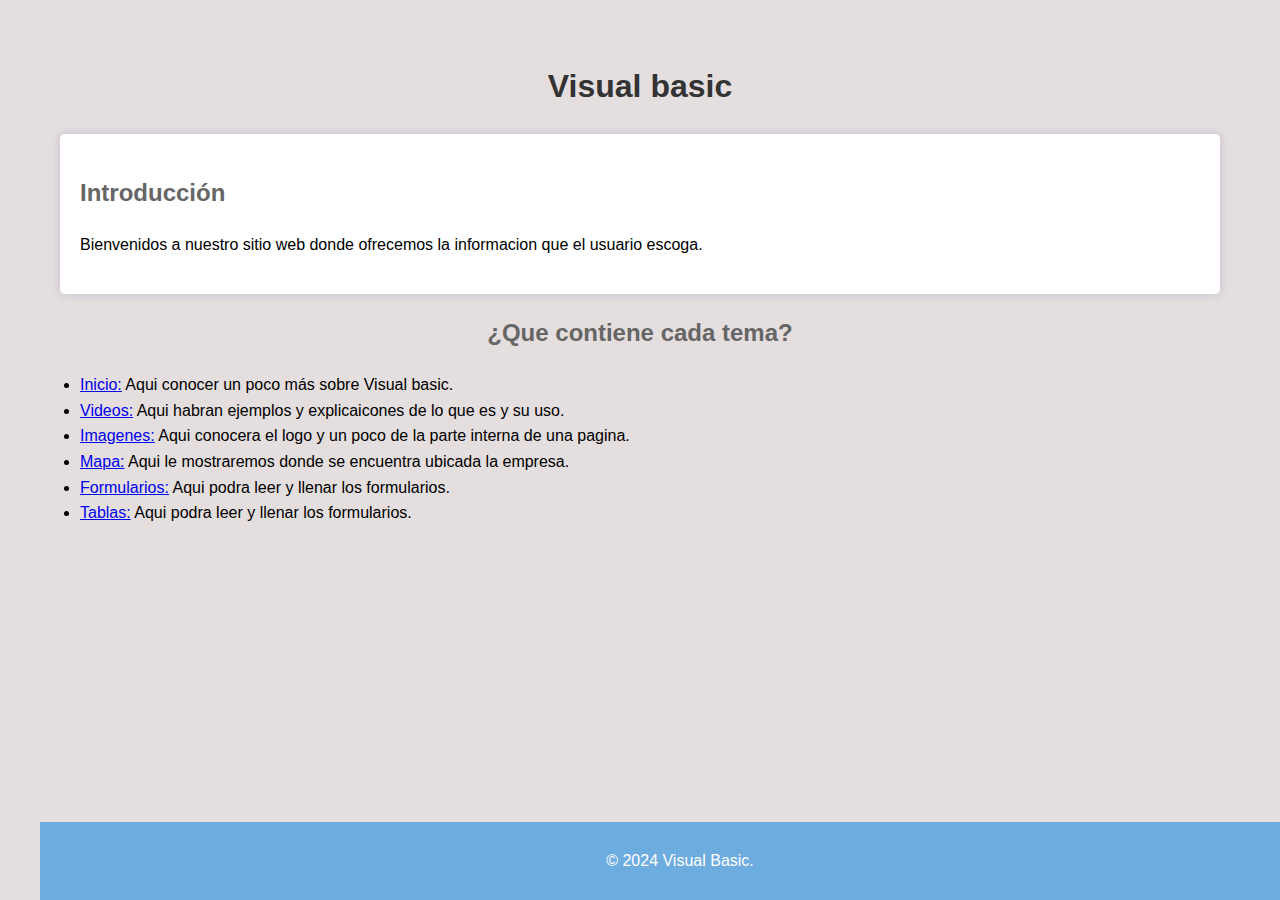
<file: Index.html>
<!DOCTYPE html>
<html lang="es">
<head>
    <meta charset="UTF-8">
    <meta name="viewport" content="width=device-width, initial-scale=1.0">
    <title>Index</title>
    <link rel="stylesheet" href="css.css">
</head>
<center><h1>Visual basic</h1></center>
<section>
    <h2>Introducción</h2>
    <p>Bienvenidos a nuestro sitio web donde ofrecemos la informacion que el usuario escoga.</p>
</section>
<center><h2>¿Que contiene cada tema?</h2></center>
<body>
    <div id="header">
        <ul class="menu">
            <li><a href="Inicio.html">Inicio:</a> Aqui conocer un poco más sobre Visual basic.</li>
            <li><a href="Videos.html">Videos:</a> Aqui habran ejemplos y explicaicones de lo que es y su uso.</li>
            <li><a href="Imagenes.html">Imagenes:</a> Aqui conocera el logo y un poco de la parte interna de una pagina.</li>
            <li><a href="Mapa.html">Mapa:</a> Aqui le mostraremos donde se encuentra ubicada la empresa.</li>
            <li><a href="Formularios.html">Formularios:</a> Aqui podra leer y llenar los formularios.</li>
            <li><a href="Tablas.html">Tablas:</a> Aqui podra leer y llenar los formularios.</li>
        </ul>
    </div>    
    <footer style="text-align: center; margin-top: 40px;">
        <p>&copy; 2024 Visual Basic.</p>
    </footer>
</body>
</html>
</file>
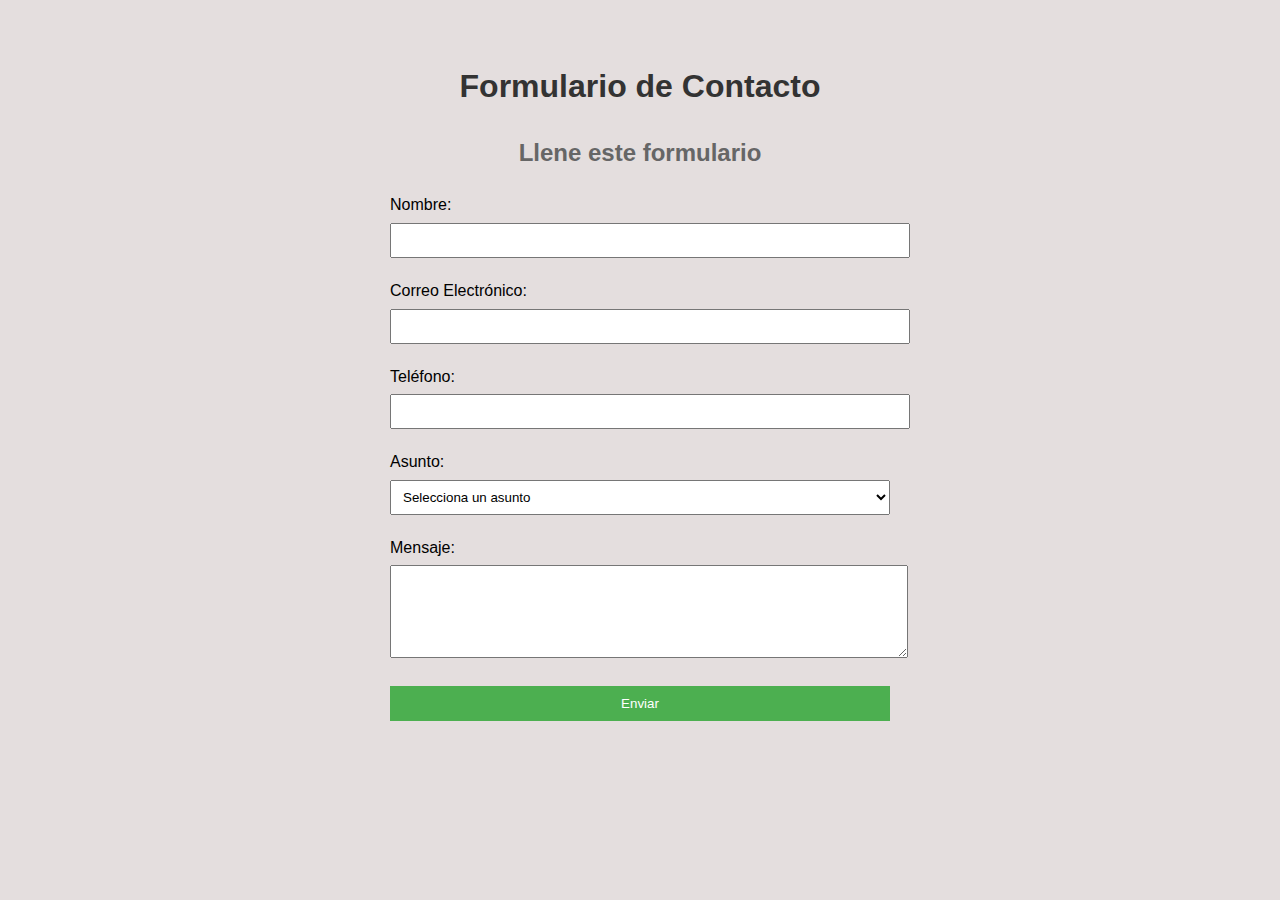
<file: Formularios.html>
<!DOCTYPE html>
<html lang="es">
<head>
    <meta charset="UTF-8">
    <meta name="viewport" content="width=device-width, initial-scale=1.0">
    <title>Formulario</title>
    <link rel="stylesheet" href="css.css">
</head>
<body>

    <h1 style="text-align: center;">Formulario de Contacto</h1>

    <h2 style="text-align: center;">Llene este formulario</h2>

    <form action="#" method="post" style="max-width: 500px; margin: auto;">

        <label for="nombre">Nombre:</label><br>

        <input type="text" id="nombre" name="nombre" required style="width: 100%; padding: 8px; margin: 5px 0 20px 0;"><br>

        <label for="email">Correo Electrónico:</label><br>

        <input type="email" id="email" name="email" required style="width: 100%; padding: 8px; margin: 5px 0 20px 0;"><br>

        <label for="telefono">Teléfono:</label><br>

        <input type="tel" id="telefono" name="telefono" required style="width: 100%; padding: 8px; margin: 5px 0 20px 0;"><br>

        <label for="asunto">Asunto:</label><br>
        <select id="asunto" name="asunto" required style="width: 100%; padding: 8px; margin: 5px 0 20px 0;">

            <option value="">Selecciona un asunto</option>

            <option value="consulta">Consulta General</option>

            <option value="soporte">Soporte Técnico</option>

            <option value="otros">Otros</option>

        </select><br>

        <label for="mensaje">Mensaje:</label><br>

        <textarea id="mensaje" name="mensaje" rows="5" required style="width: 100%; padding: 8px; margin: 5px 0 20px 0;"></textarea><br>

        <input type="submit" value="Enviar" style="width: 100%; padding: 10px; background-color: #4CAF50; color: white; border: none; cursor: pointer;">
        
    </form>

</body>
</html>
</file>
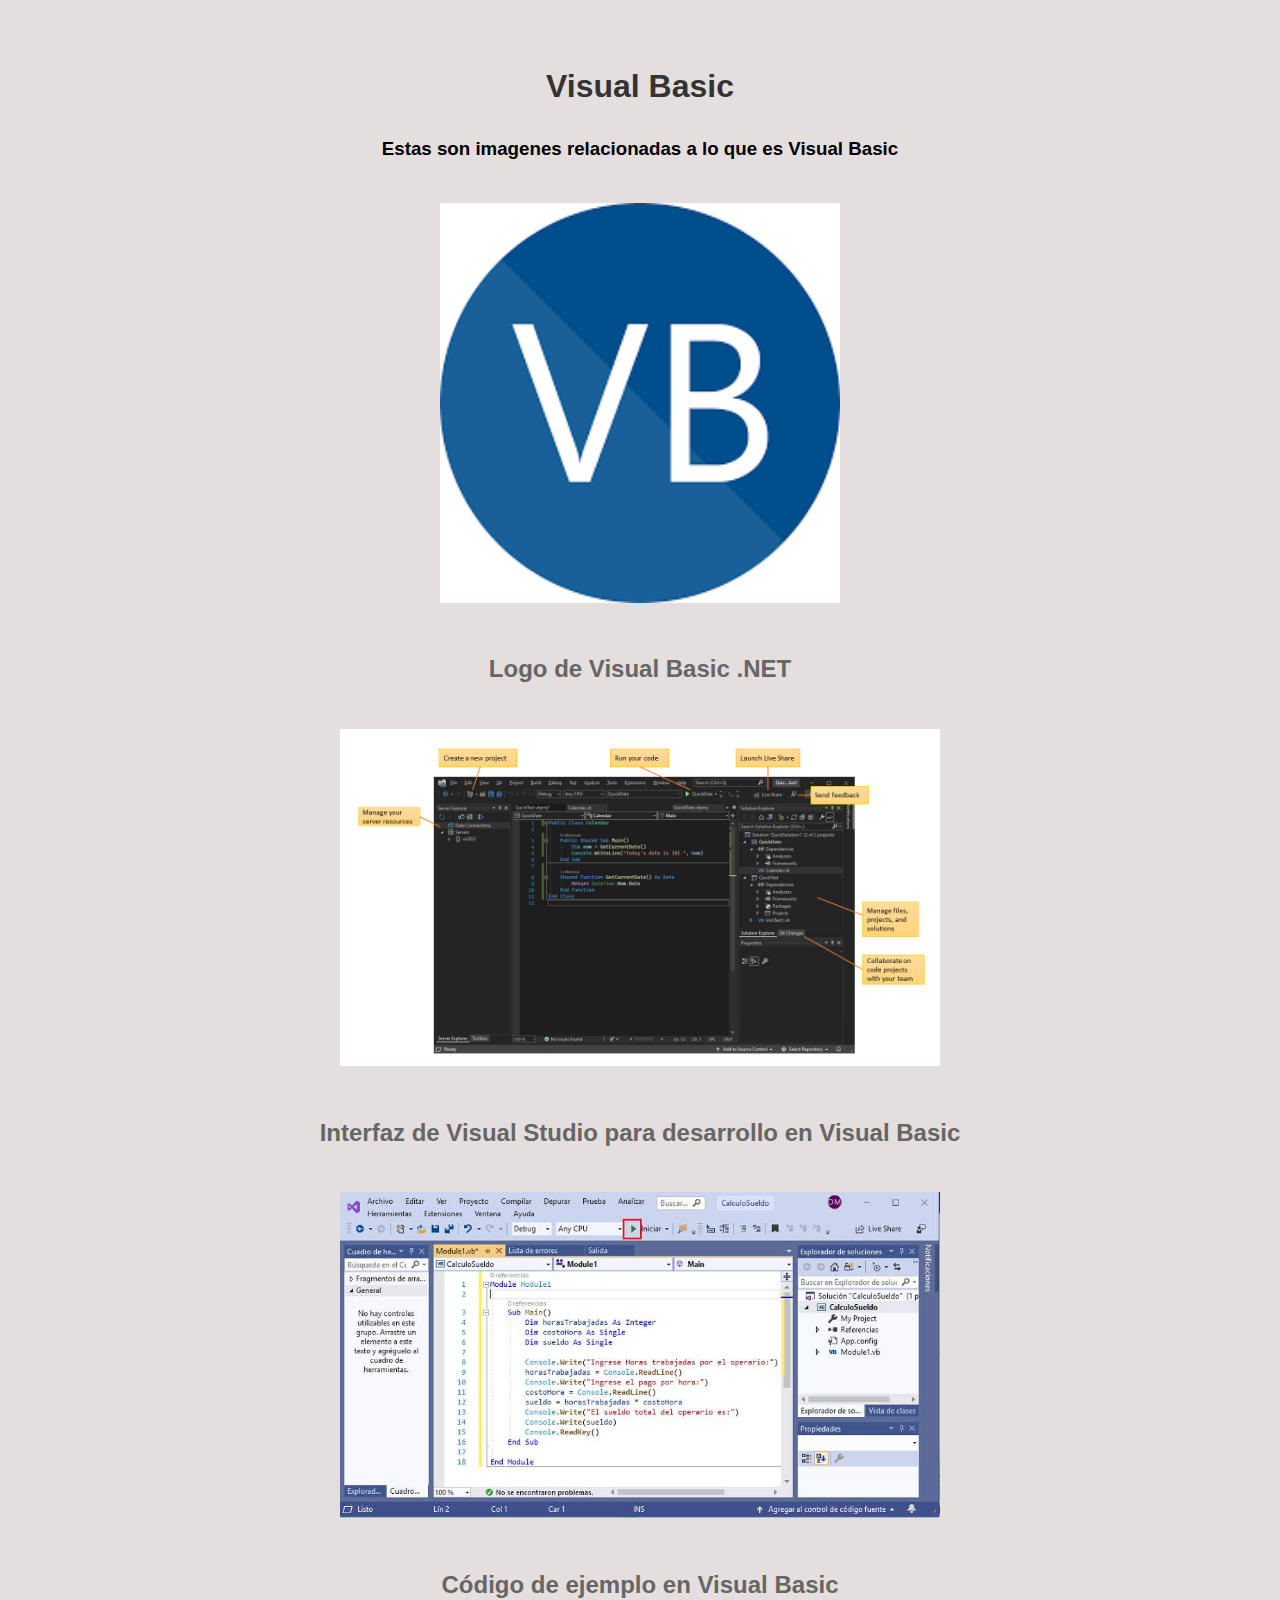
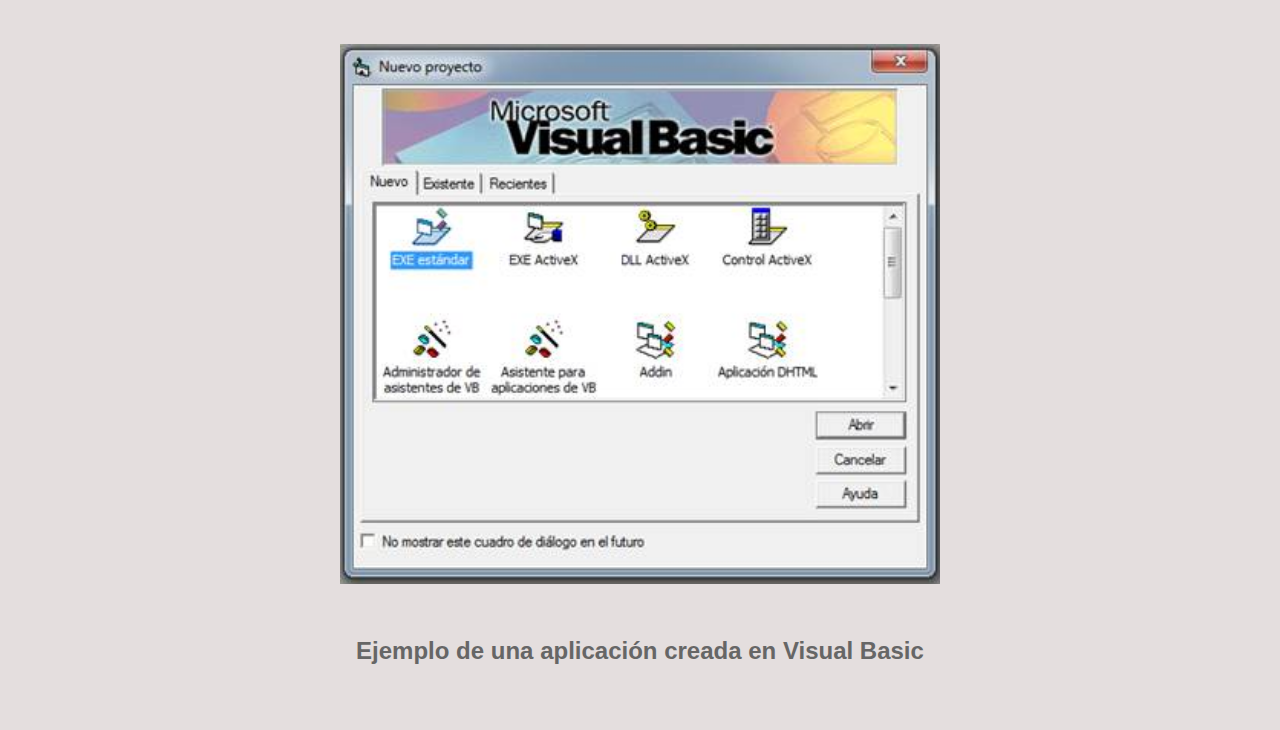
<file: Imagenes.html>
<!DOCTYPE html>
<html lang="es">
<head>
    <meta charset="UTF-8">
    <meta name="viewport" content="width=device-width, initial-scale=1.0">
    <title>Imagenes</title>
    <link rel="stylesheet" href="css.css">
</head>
<body>

    <h1 style="text-align: center;">Visual Basic</h1>
    <h3 style="text-align: center;">Estas son imagenes relacionadas a lo que es Visual Basic</h3>

    <div style="text-align: center;">
        <img src="img/Logo.png" alt="Logo de Visual Basic" style="width: 400px; height: auto; margin: 20px;">
        <h2>Logo de Visual Basic .NET</h2>
    </div>

    <div style="text-align: center;">
        <img src="img/Interfaz.png" alt="Interfaz de Visual Studio" style="width: 600px; height: auto; margin: 20px;">
        <h2>Interfaz de Visual Studio para desarrollo en Visual Basic</h2>
    </div>


    <div style="text-align: center;">
        <img src="img/Codigo.jpg" alt="Código en Visual Basic" style="width: 600px; height: auto; margin: 20px;">
        <h2>Código de ejemplo en Visual Basic </h2>
    </div>


    <div style="text-align: center;">
        <img src="img/Aplicacion.jpg" alt="Ejemplo de aplicación en Visual Basic" style="width: 600px; height: auto; margin: 20px;">
        <h2>Ejemplo de una aplicación creada en Visual Basic</h2>
    </div>
</body>
</html>
</file>
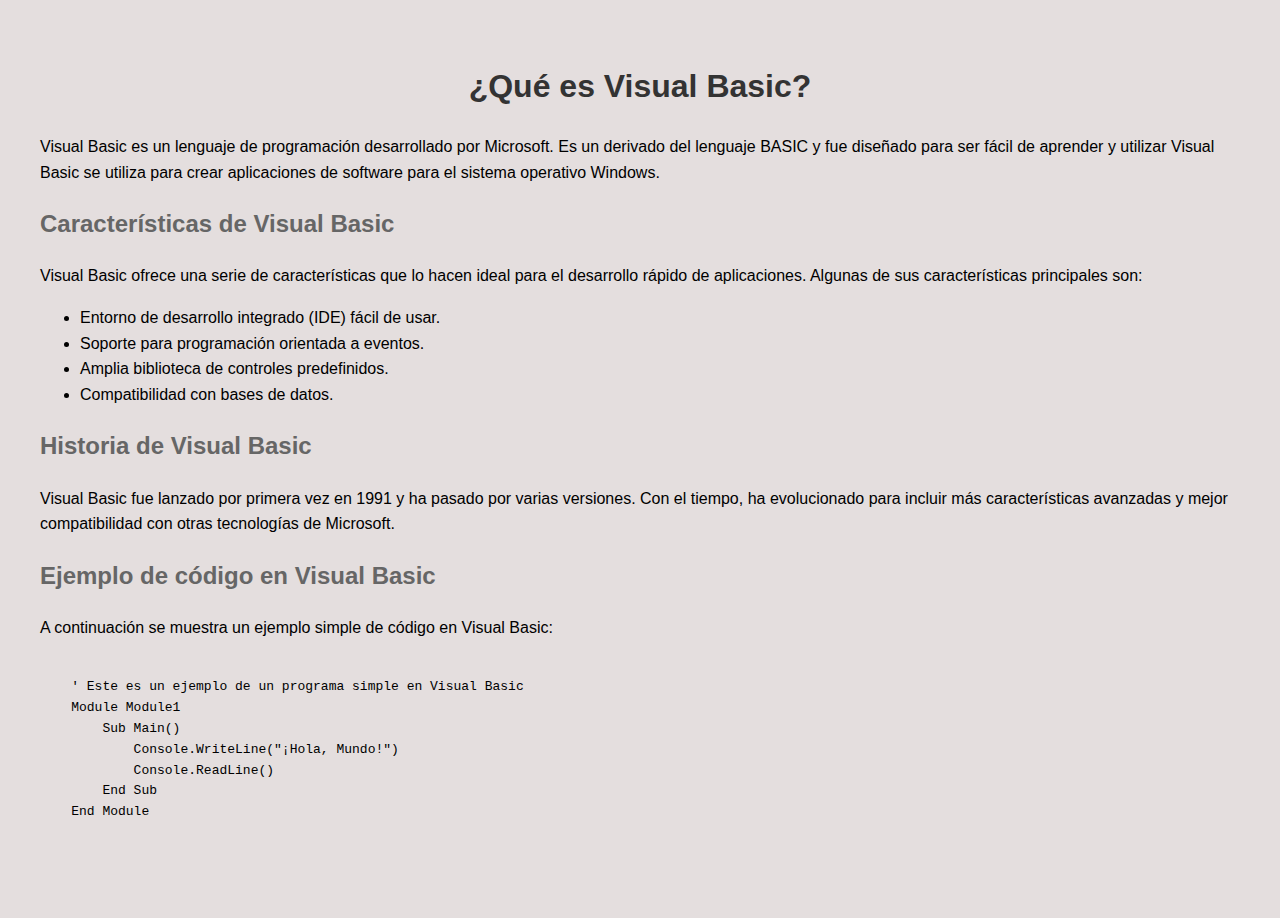
<file: Inicio.html>
<!DOCTYPE html>
<html lang="es">
<head>
    <meta charset="UTF-8">
    <meta name="viewport" content="width=device-width, initial-scale=1.0">
    <link rel="stylesheet" href="css.css">
    <center><title>Visual Basic</title></center>   
</head>
<body>
<center>
    <h1>¿Qué es Visual Basic?</h1>
</center>
    <p>Visual Basic es un lenguaje de programación desarrollado por Microsoft. Es un derivado del lenguaje BASIC y fue diseñado para ser fácil de aprender y utilizar Visual Basic se utiliza para crear aplicaciones de software para el sistema operativo Windows.</p>

    <h2>Características de Visual Basic</h2>

    <p>Visual Basic ofrece una serie de características que lo hacen ideal para el desarrollo rápido de aplicaciones. Algunas de sus características principales son:</p>

    <ul>
        <li>Entorno de desarrollo integrado (IDE) fácil de usar.</li>
        <li>Soporte para programación orientada a eventos.</li>
        <li>Amplia biblioteca de controles predefinidos.</li>
        <li>Compatibilidad con bases de datos.</li>
    </ul>

    <h2>Historia de Visual Basic</h2>

    <p>Visual Basic fue lanzado por primera vez en 1991 y ha pasado por varias versiones. Con el tiempo, ha evolucionado para incluir más características avanzadas y mejor compatibilidad con otras tecnologías de Microsoft.</p>

    <h2>Ejemplo de código en Visual Basic</h2>

    <p>A continuación se muestra un ejemplo simple de código en Visual Basic:</p>

    <pre>
    <code>
    ' Este es un ejemplo de un programa simple en Visual Basic
    Module Module1
        Sub Main()
            Console.WriteLine("¡Hola, Mundo!")
            Console.ReadLine()
        End Sub
    End Module
    </code>
    </pre>
</body>
</html>
</file>
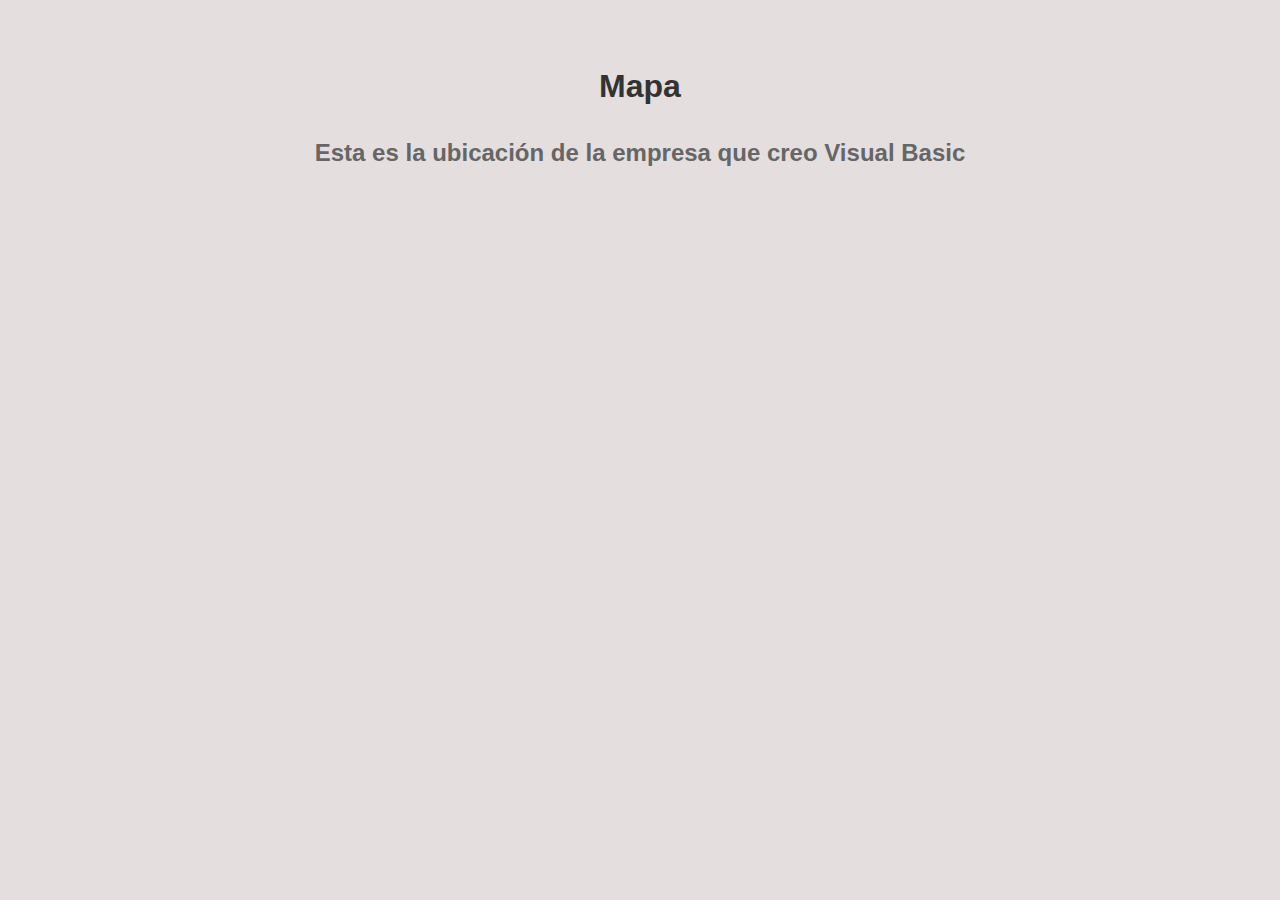
<file: Mapa.html>
<!DOCTYPE html>
<html lang="es">
<head>
    <meta charset="UTF-8">
    <meta name="viewport" content="width=device-width, initial-scale=1.0">
    <title>Mapa</title>
    <link rel="stylesheet" href="css.css">
</head>
<center><h1>Mapa</h1></center>
<center><h2>Esta es la ubicación de la empresa que creo Visual Basic</h2></center>
<center>
<iframe src="https://www.google.com/maps/embed?pb=!1m18!1m12!1m3!1d3022.241993207794!2d-73.99435922321398!3d40.756701971655765!2m3!1f0!2f0!3f0!3m2!1i1024!2i768!4f13.1!3m3!1m2!1s0x89c25856e81cdc7d%3A0xcb6b70d1bb597301!2sMicrosoft!5e0!3m2!1ses-419!2sco!4v1723664938520!5m2!1ses-419!2sco" width="600" height="450" style="border:0;" allowfullscreen="" loading="lazy" referrerpolicy="no-referrer-when-downgrade"></iframe></center>
</file>
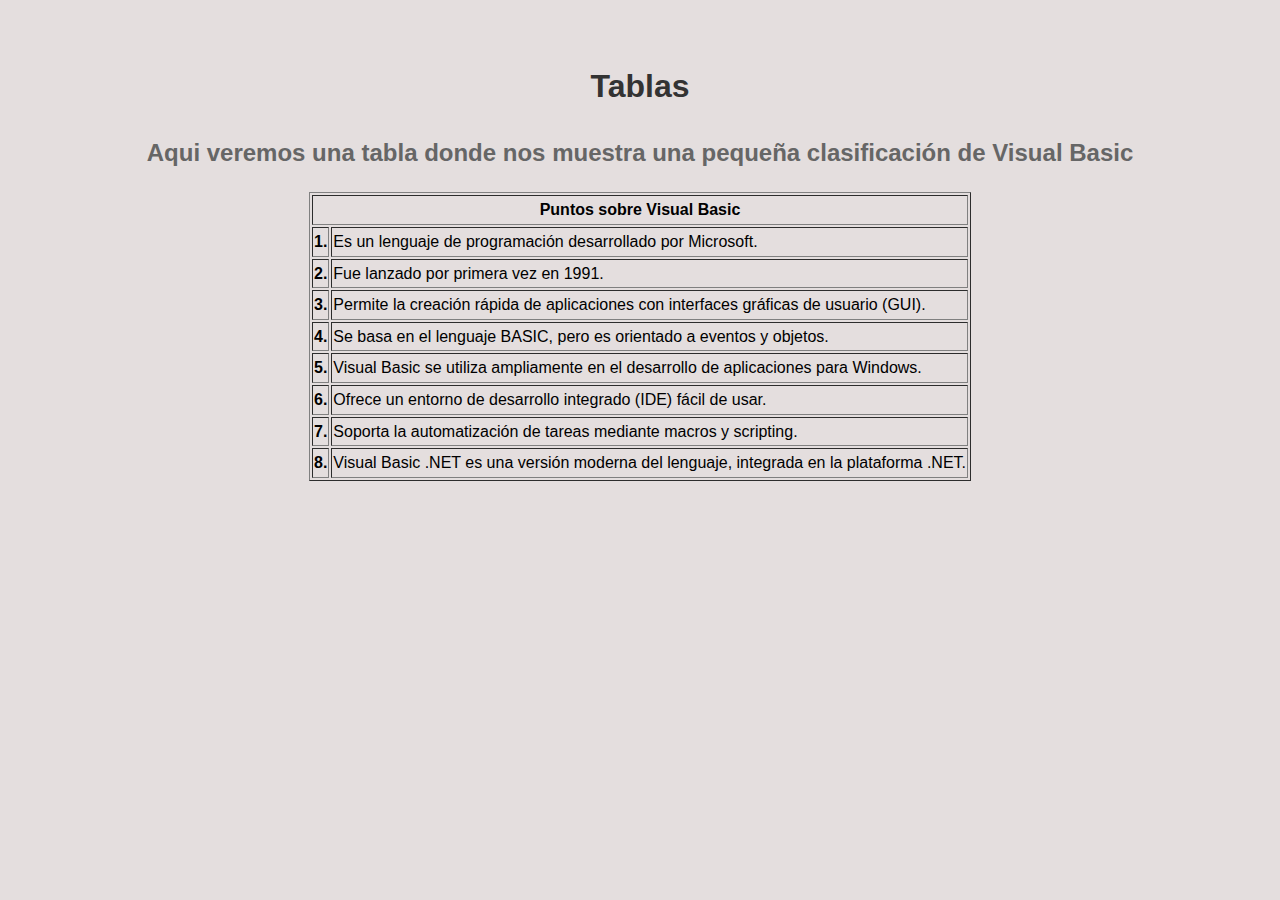
<file: Tablas.html>
<!DOCTYPE html>
<html lang="es">
<head>
    <meta charset="UTF-8">
    <meta name="viewport" content="width=device-width, initial-scale=1.0">
    <title>Tablas</title>
    <link rel="stylesheet" href="css.css">
</head>
<center><h1>Tablas</h1></center>
<center><h2>Aqui veremos una tabla donde nos muestra una pequeña clasificación de Visual Basic</h2></center>
<center><table border="1">
    <thead>
        <tr>
            <th colspan="2">Puntos sobre Visual Basic</th>
        </tr>
    </thead>
    <tbody>
        <tr>
            <td><strong>1.</strong></td>
            <td>Es un lenguaje de programación desarrollado por Microsoft.</td>
        </tr>
        <tr>
            <td><strong>2.</strong></td>
            <td>Fue lanzado por primera vez en 1991.</td>
        </tr>
        <tr>
            <td><strong>3.</strong></td>
            <td>Permite la creación rápida de aplicaciones con interfaces gráficas de usuario (GUI).</td>
        </tr>
        <tr>
            <td><strong>4.</strong></td>
            <td>Se basa en el lenguaje BASIC, pero es orientado a eventos y objetos.</td>
        </tr>
        <tr>
            <td><strong>5.</strong></td>
            <td>Visual Basic se utiliza ampliamente en el desarrollo de aplicaciones para Windows.</td>
        </tr>
        <tr>
            <td><strong>6.</strong></td>
            <td>Ofrece un entorno de desarrollo integrado (IDE) fácil de usar.</td>
        </tr>
        <tr>
            <td><strong>7.</strong></td>
            <td>Soporta la automatización de tareas mediante macros y scripting.</td>
        </tr>
        <tr>
            <td><strong>8.</strong></td>
            <td>Visual Basic .NET es una versión moderna del lenguaje, integrada en la plataforma .NET.</td>
        </tr>
    </tbody>
</table></center>
</file>
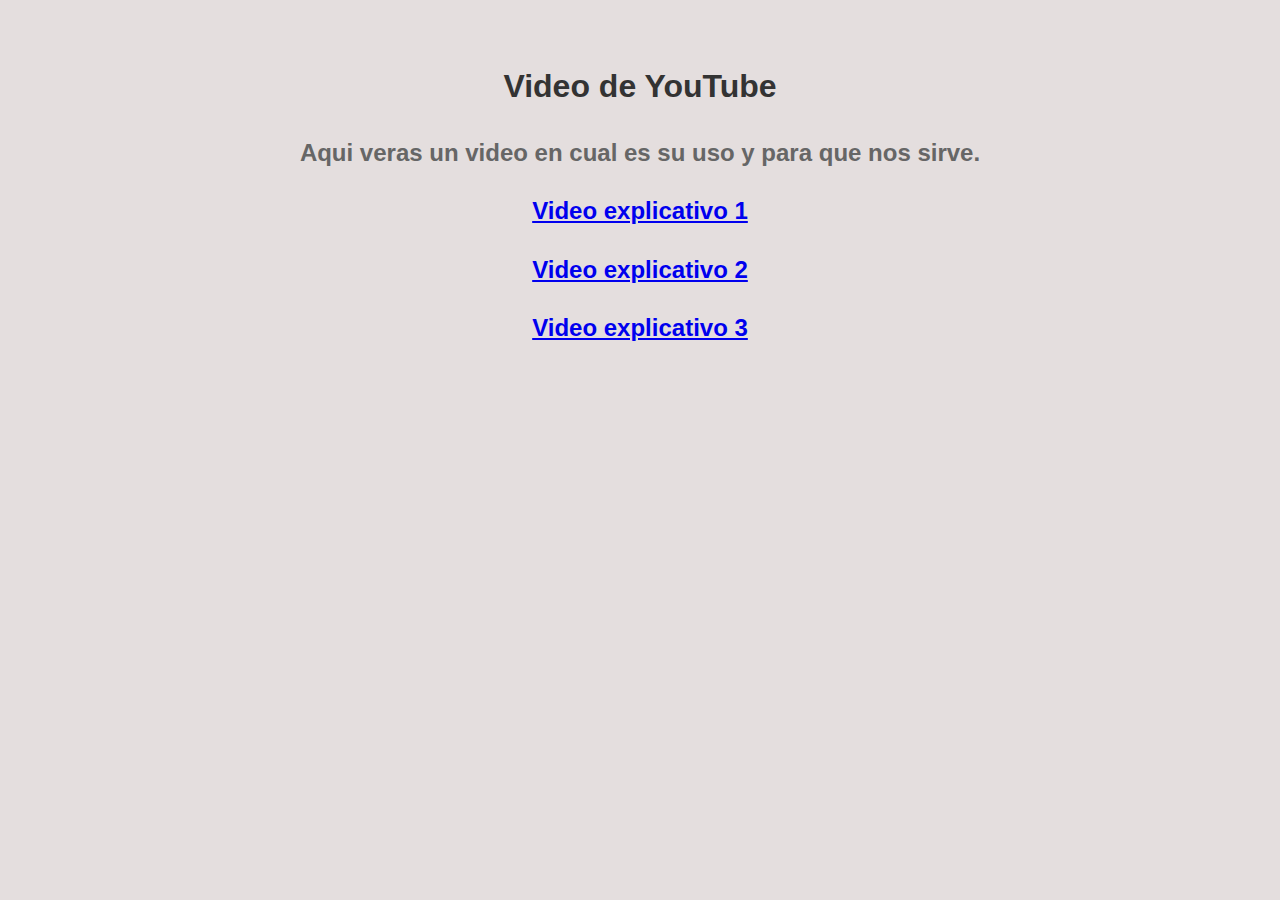
<file: Videos.html>
<!DOCTYPE html>
<html lang="es">
<head>
    <meta charset="UTF-8">
    <meta name="viewport" content="width=device-width, initial-scale=1.0">
    <title>Video</title>
    <link rel="stylesheet" href="css.css">
</head>
<body>

    <h1 style="text-align: center;">Video de YouTube</h1>
    <h2 style="text-align: center;">Aqui veras un video en cual es su uso y para que nos sirve.</h2>

    <div style="text-align: center;">
       <h2><a href="https://youtu.be/YutkidnbeVI?si=YDEYl6569h_rGdI3">Video explicativo 1</a></h2>
       <h2><a href="https://youtu.be/z0LEfyJhvlI?si=sdxxxGYDWVS4K4Wl">Video explicativo 2</a></h2>
       <h2><a href="https://youtu.be/qPEvTeqKOtQ?si=iF1loQIJUuSCU_dz">Video explicativo 3</a></h2>
    </div>

</body>
</html>
</file>
<file: css.css>
body {
    font-family: Arial, sans-serif;
    background-color:#e4dede;
    margin: 20px;
    padding: 20px;
    line-height: 1.6;
}
header {
    background-color: #241288;
    color: #fff;
    padding: 10px 0;
    text-align: center;
}

section {
    margin: 20px;
    padding: 20px;
    background-color: #fff;
    border-radius: 5px;
    box-shadow: 0 0 10px rgba(26, 11, 158, 0.151);
}

footer {
    background-color: #6dacdf;
    color: #fff;
    text-align: center;
    padding: 10px 0;
    position: absolute;
    width: 100%;
    bottom: 0;
}

nav ul {
    list-style-type: none;
    padding: 0;
    margin: 0;
}

nav ul li {
    display: inline;
    margin-right: 10px;
}

nav ul li a {
    color: #fff;
    text-decoration: none;
}

nav ul li a:hover {
    text-decoration: underline;
}

h1 {
    color: #333;
}
h2 {
    color: #666;
}
img {
    max-width: 100%;
    height: auto;
}
</file>
